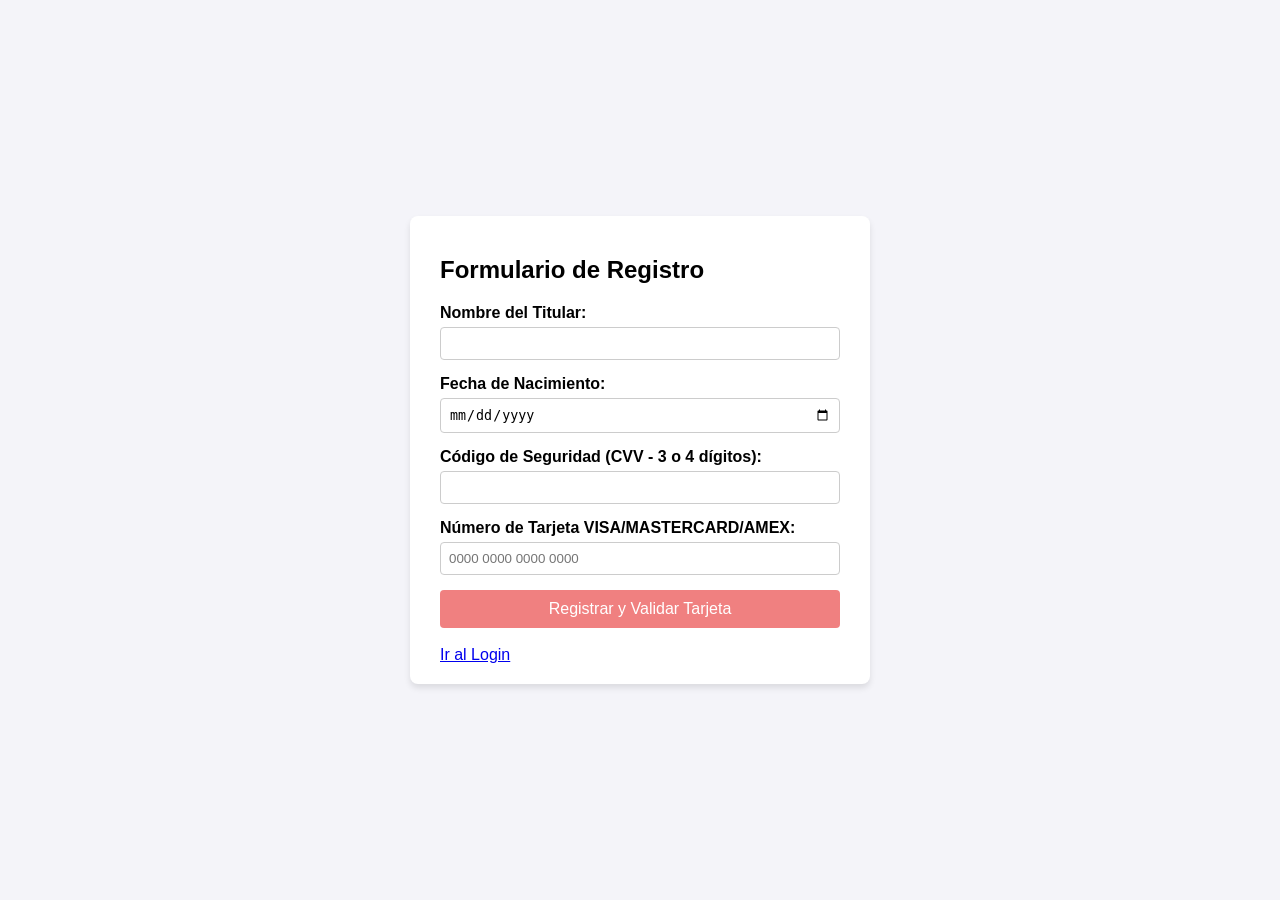
<file: index.html>
<!DOCTYPE html>
<html lang="es">
<head>
    <meta charset="UTF-8">
    <meta name="viewport" content="width=device-width, initial-scale=1.0">
    <title>Registra y de una vez Pags</title>
    <link rel="stylesheet" href="css/styles.css">
</head>
<body>

    <div class="container">
        <h2>Formulario de Registro</h2>
        <form id="registroForm">
            <div class="form-group">
                <label>Nombre del Titular:</label>
                <input type="text" id="nombre" required>
                <span id="errorNombre" class="error"></span>
            </div>

            <div class="form-group">
                <label>Fecha de Nacimiento:</label>
                <input type="date" id="fechaNac" required>
                <span id="errorFecha" class="error"></span>
            </div>

            <div class="form-group">
                <label>Código de Seguridad (CVV - 3 o 4 dígitos):</label>
                <input type="number" id="cvv" required>
                <span id="errorCvv" class="error"></span>
            </div>

            <div class="form-group">
                <label>Número de Tarjeta VISA/MASTERCARD/AMEX:</label>
                <input type="text" id="tarjeta" required placeholder="0000 0000 0000 0000">
                <span id="errorTarjeta" class="error"></span>
            </div>

            <button type="submit">Registrar y Validar Tarjeta</button>
            <br><br>
            <a href="login.html">Ir al Login</a>
        </form>
    </div>

    <div id="miModal" class="modal">
        <div class="modal-content">
            <span class="close">&times;</span>
            <h3>Pago y Registro Exitoso</h3>
            <p id="mensajeModal"></p>
        </div>
    </div>

    <script src="js/utileria.js"></script>
    <script src="js/app.js"></script>
</body>
</html>
</file>
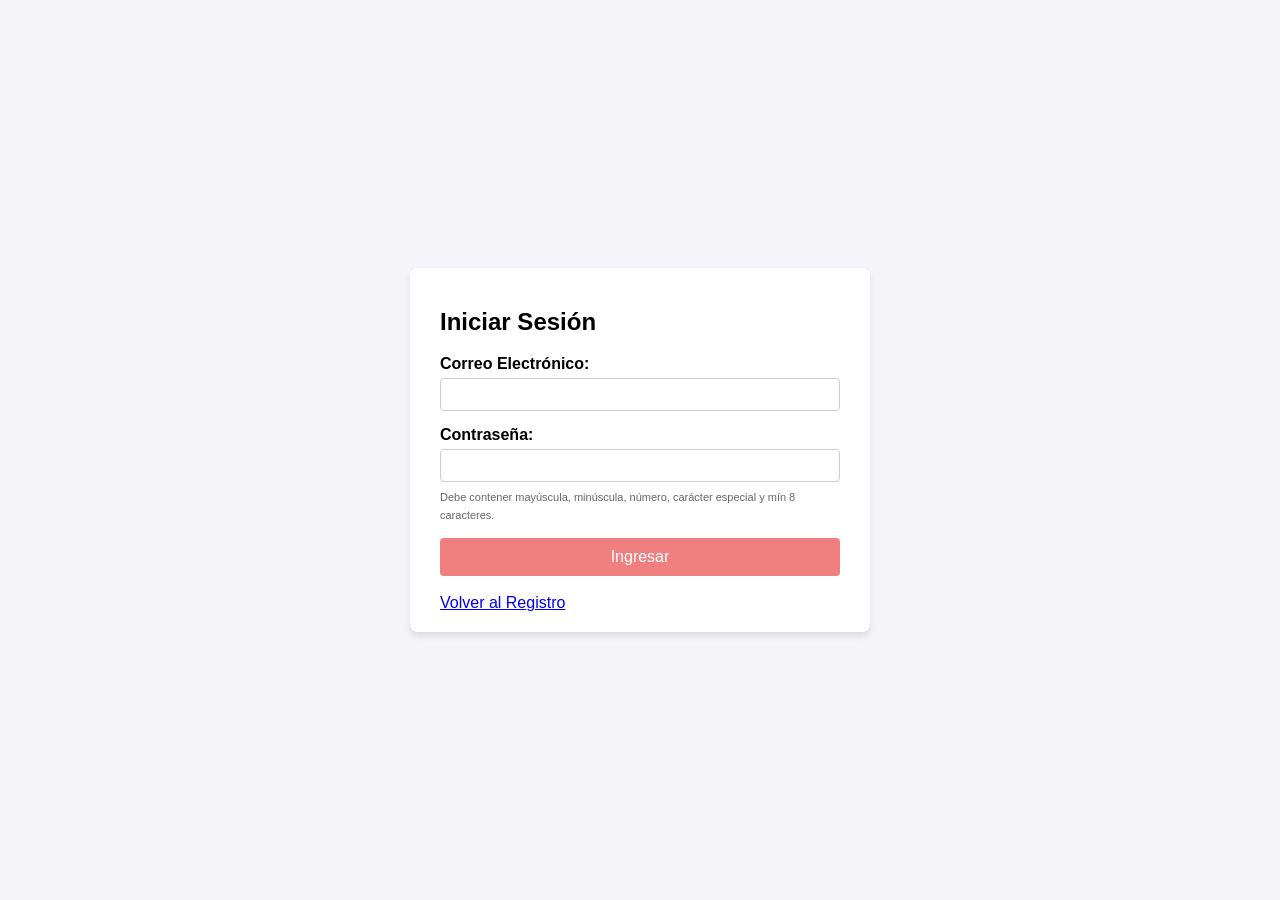
<file: login.html>
<!DOCTYPE html>
<html lang="es">
<head>
    <meta charset="UTF-8">
    <meta name="viewport" content="width=device-width, initial-scale=1.0">
    <title>Login - Acceso</title>
    <link rel="stylesheet" href="css/styles.css">
</head>
<body>

    <div class="container">
        <h2>Iniciar Sesión</h2>
        <form id="loginForm">
            <div class="form-group">
                <label>Correo Electrónico:</label>
                <input type="email" id="correo" required>
                <span id="errorCorreo" class="error"></span>
            </div>

            <div class="form-group">
                <label>Contraseña:</label>
                <input type="password" id="password" required>
                <span id="errorPassword" class="error"></span>
                <small>Debe contener mayúscula, minúscula, número, carácter especial y mín 8 caracteres.</small>
            </div>

            <button type="submit">Ingresar</button>
            <br><br>
            <a href="index.html">Volver al Registro</a>
        </form>
    </div>

    <script src="js/utileria.js"></script>
    <script>
        document.getElementById('loginForm').addEventListener('submit', function(e) {
            e.preventDefault();
            let esValido = true;

            const correo = document.getElementById('correo').value;
            const password = document.getElementById('password').value;

            if(!validarCorreo(correo)) {
                document.getElementById('errorCorreo').innerText = "Formato de correo inválido.";
                esValido = false;
            } else { document.getElementById('errorCorreo').innerText = ""; }

            if(!validarPassword(password)) {
                document.getElementById('errorPassword').innerText = "La contraseña no cumple los requisitos de seguridad.";
                esValido = false;
            } else { document.getElementById('errorPassword').innerText = ""; }

            if(esValido) {
                alert("Login exitoso. Pero aun no hay sistemita");
            }
        });
    </script>
</body>
</html>
</file>
<file: css/styles.css>
body {
    font-family: Arial, sans-serif;
    background-color: #f4f4f9;
    display: flex;
    justify-content: center;
    align-items: center;
    height: 100vh;
    margin: 0;
}

.container {
    background: #fff;
    padding: 20px 30px;
    border-radius: 8px;
    box-shadow: 0 4px 6px rgba(0,0,0,0.1);
    width: 100%;
    max-width: 400px;
}

.form-group {
    margin-bottom: 15px;
}

label {
    display: block;
    margin-bottom: 5px;
    font-weight: bold;
}

input {
    width: 100%;
    padding: 8px;
    box-sizing: border-box;
    border: 1px solid #ccc;
    border-radius: 4px;
}

button {
    width: 100%;
    padding: 10px;
    background-color: lightcoral;
    color: white;
    border: none;
    border-radius: 4px;
    cursor: pointer;
    font-size: 16px;
}

button:hover { background-color: #004494; }

.error {
    color: red;
    font-size: 12px;
    display: block;
    margin-top: 5px;
}

small {
    color: #666;
    font-size: 11px;
}

/* Estilos de la Ventana Modal */
.modal {
    display: none;
    position: fixed;
    z-index: 1;
    left: 0;
    top: 0;
    width: 100%;
    height: 100%;
    background-color: rgba(0,0,0,0.5);
}

.modal-content {
    background-color: #fefefe;
    margin: 15% auto;
    padding: 20px;
    border: 1px solid #888;
    width: 80%;
    max-width: 400px;
    border-radius: 8px;
    text-align: center;
}

.close {
    color: #aaa;
    float: right;
    font-size: 28px;
    font-weight: bold;
    cursor: pointer;
}

.close:hover,
.close:focus {
    color: black;
    text-decoration: none;
    cursor: pointer;
}
</file>
